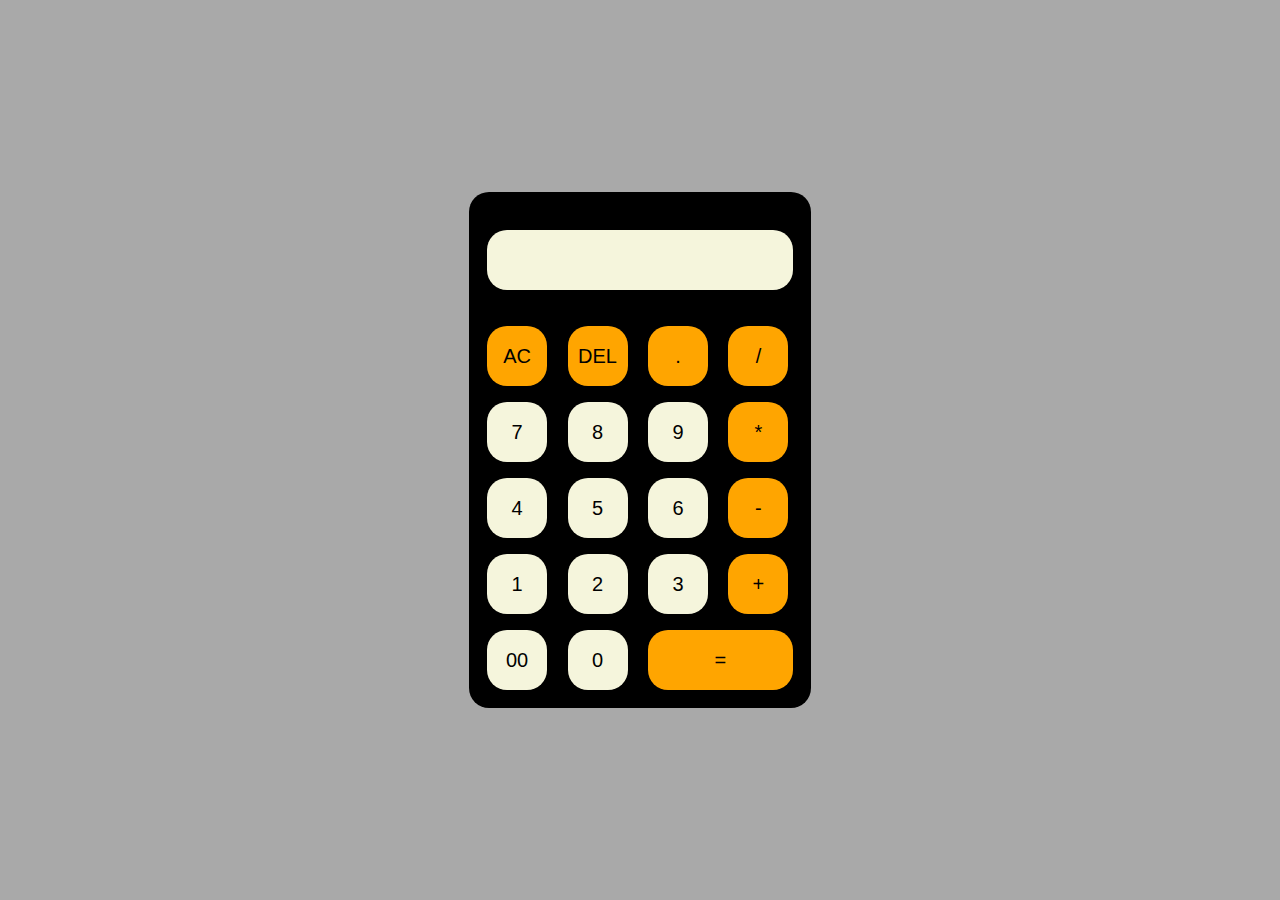
<file: index.html>
<!DOCTYPE html>
<html>
<head>
	<meta charset="utf-8">
	<meta name="viewport" content="width=device-width, initial-scale=1">
	<title>Calculator</title>
	<link rel="stylesheet" href="style.css">
</head>
<body>
	<div class="container">
		<div class="calculator">
			<form>
				
				<div class="display">
					<input type="text" name="display">

				</div>
				<div>
				 <input type="button" value="AC" onclick="display.value= ''"class="operator">
				 <input type="button" value="DEL" onclick="display.value= display.value.toString().slice(0,-1)"class="operator">
				 <input type="button" value="." onclick="display.value+= '.'"class="operator">
				 <input type="button" value="/" onclick="display.value+= '/'"class="operator">
				</div>
				<div>
				 <input type="button" value="7" onclick="display.value+= '7'">
				 <input type="button" value="8" onclick="display.value+= '8'">
				 <input type="button" value="9" onclick="display.value+= '9'">
				<input type="button" value="*" onclick="display.value+= '*'"class="operator">
			    </div>
			    <div>
				 <input type="button" value="4" onclick="display.value+= '4'">
				 <input type="button" value="5" onclick="display.value+= '5'">
				 <input type="button" value="6" onclick="display.value+= '6'">
				<input type="button" value="-" onclick="display.value+= '-'"class="operator">
			    </div>
			    <div>
				 <input type="button" value="1" onclick="display.value+= '1'">
				 <input type="button" value="2" onclick="display.value+= '2'">
				 <input type="button" value="3" onclick="display.value+= '3'">
				<input type="button" value="+" onclick="display.value
				+= '+'"class="operator">
			    </div>
			    <div>
			    	<input type="button" value ="00"onclick="display.value += '00'">
			    	<input type="button" value ="0"onclick="display.value += '0'">
			    	<input type="button" value ="="onclick="display.value = eval(display.value)"class="equal operator">
			    </div>
			</form>
		</div>
	</div>

</body>
</html>
</file>
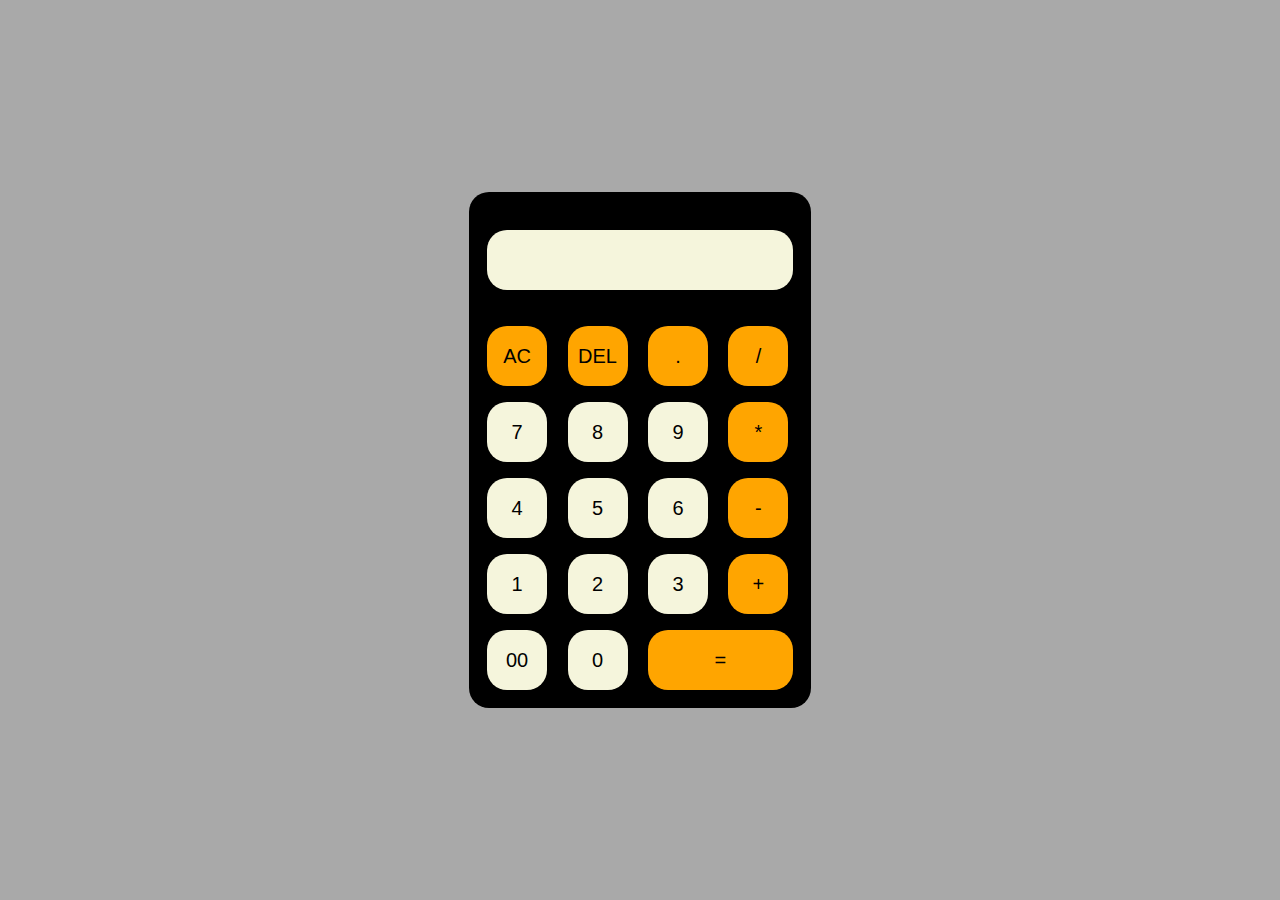
<file: calculator.html>
<!DOCTYPE html>
<html>
<head>
	<meta charset="utf-8">
	<meta name="viewport" content="width=device-width, initial-scale=1">
	<title>Calculator</title>
	<link rel="stylesheet" href="calculator.css">
</head>
<body>
	<div class="container">
		<div class="calculator">
			<form>
				
				<div class="display">
					<input type="text" name="display">

				</div>
				<div>
				 <input type="button" value="AC" onclick="display.value= ''"class="operator">
				 <input type="button" value="DEL" onclick="display.value= display.value.toString().slice(0,-1)"class="operator">
				 <input type="button" value="." onclick="display.value+= '.'"class="operator">
				 <input type="button" value="/" onclick="display.value+= '/'"class="operator">
				</div>
				<div>
				 <input type="button" value="7" onclick="display.value+= '7'">
				 <input type="button" value="8" onclick="display.value+= '8'">
				 <input type="button" value="9" onclick="display.value+= '9'">
				<input type="button" value="*" onclick="display.value+= '*'"class="operator">
			    </div>
			    <div>
				 <input type="button" value="4" onclick="display.value+= '4'">
				 <input type="button" value="5" onclick="display.value+= '5'">
				 <input type="button" value="6" onclick="display.value+= '6'">
				<input type="button" value="-" onclick="display.value+= '-'"class="operator">
			    </div>
			    <div>
				 <input type="button" value="1" onclick="display.value+= '1'">
				 <input type="button" value="2" onclick="display.value+= '2'">
				 <input type="button" value="3" onclick="display.value+= '3'">
				<input type="button" value="+" onclick="display.value
				+= '+'"class="operator">
			    </div>
			    <div>
			    	<input type="button" value ="00"onclick="display.value += '00'">
			    	<input type="button" value ="0"onclick="display.value += '0'">
			    	<input type="button" value ="="onclick="display.value = eval(display.value)"class="equal operator">
			    </div>
			</form>
		</div>
	</div>

</body>
</html>
</file>
<file: style.css>
*{
	margin: 0;
	padding: 0;
	font-family: sans-serif;
	box-sizing: border-box;

}
.container{
	
	height: 100vh;
	background-color: darkgrey;
	display: flex;
	align-items: center;
	justify-content: center;
}
.calculator{
	background: black;
	padding: 10px;
	border-radius: 20px;
}
.calculator form input{
	border: 0;
	width: 60px;
	height: 60px;
	border-radius: 20px;
	background: beige;
	font-size: 20px;
	color: black;
	margin: 8px;
}
form .display{
	display: flex;
	justify-content: flex-end;
	margin: 20px 0;

}
form .display input{
	text-align: right;
	flex: 1;
	font-size: 50px;
	box-shadow: none;

}
form input.equal{
	width: 145px;

}
form input.operator{
	color: black;
	background-color: orange;
}
</file>
<file: calculator.css>
*{
	margin: 0;
	padding: 0;
	font-family: sans-serif;
	box-sizing: border-box;

}
.container{
	
	height: 100vh;
	background-color: darkgrey;
	display: flex;
	align-items: center;
	justify-content: center;
}
.calculator{
	background: black;
	padding: 10px;
	border-radius: 20px;
}
.calculator form input{
	border: 0;
	width: 60px;
	height: 60px;
	border-radius: 20px;
	background: beige;
	font-size: 20px;
	color: black;
	margin: 8px;
}
form .display{
	display: flex;
	justify-content: flex-end;
	margin: 20px 0;

}
form .display input{
	text-align: right;
	flex: 1;
	font-size: 50px;
	box-shadow: none;

}
form input.equal{
	width: 145px;

}
form input.operator{
	color: black;
	background-color: orange;
}
</file>
